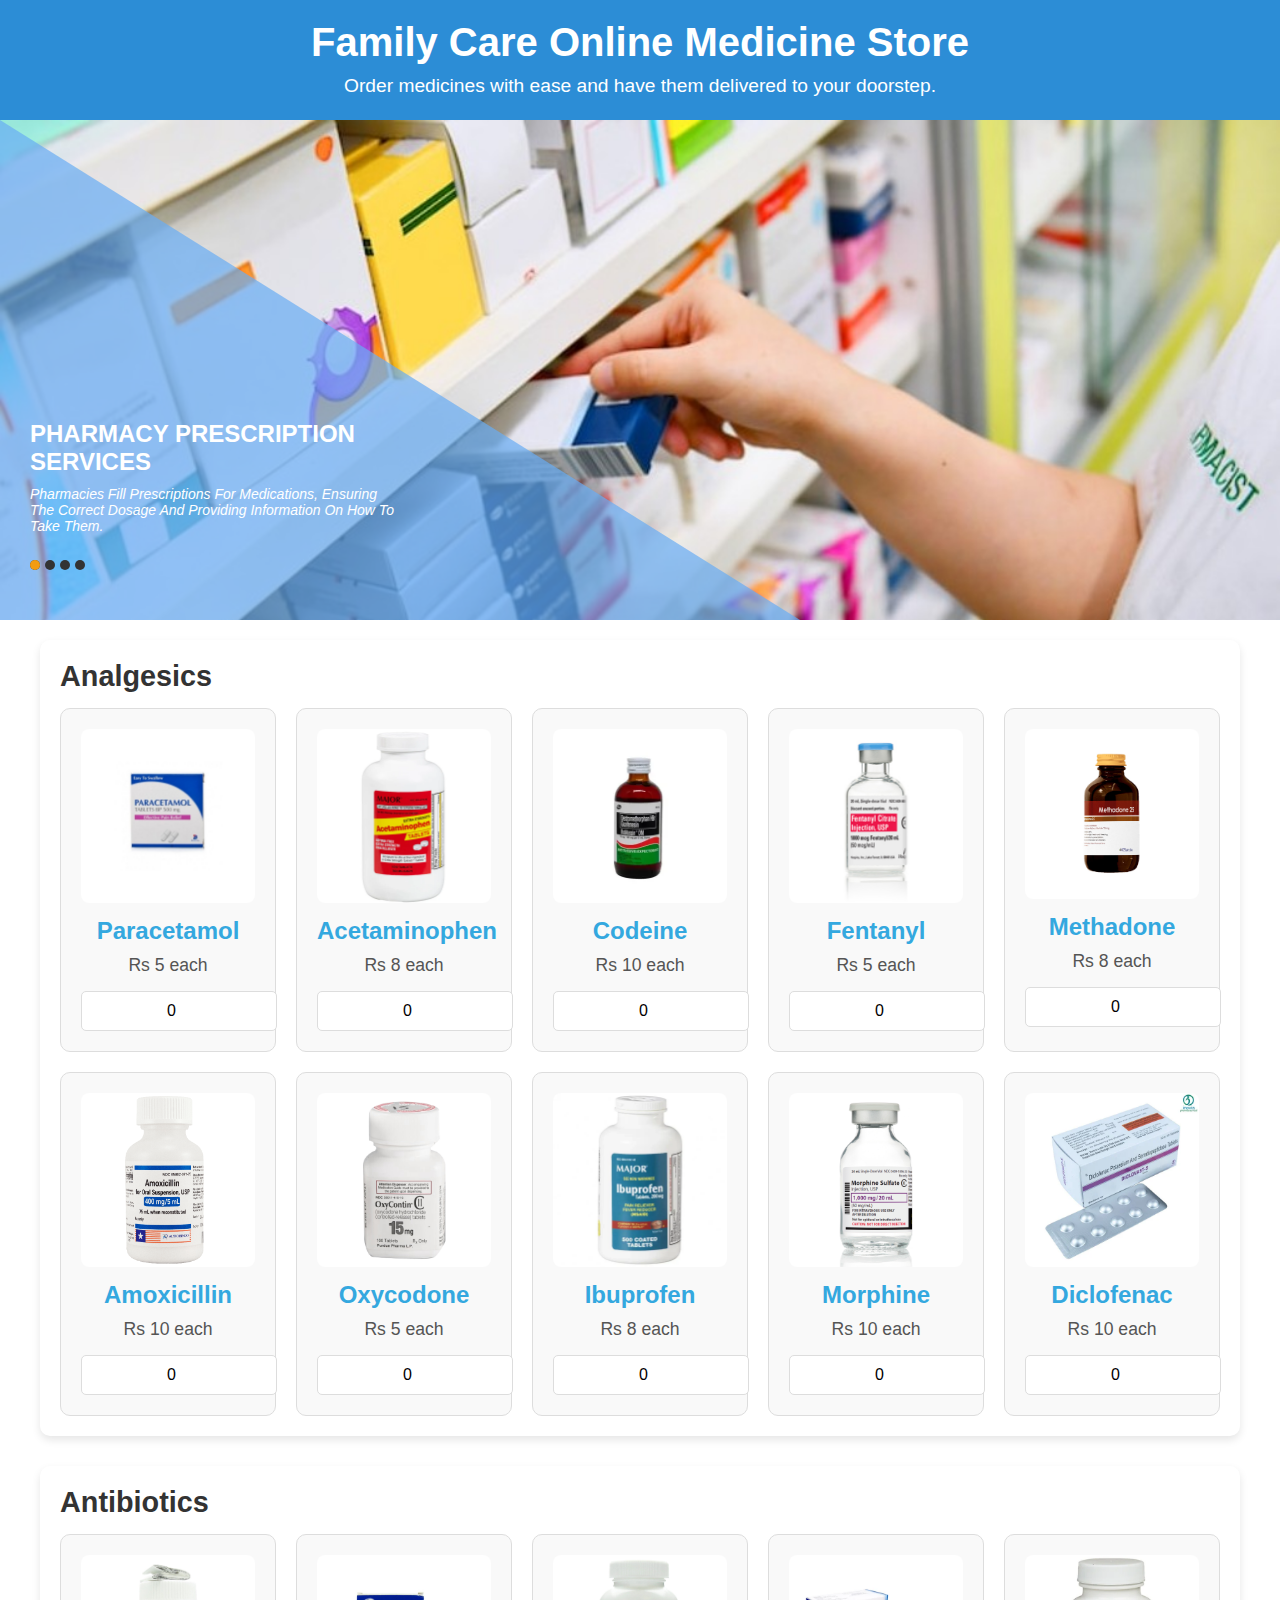
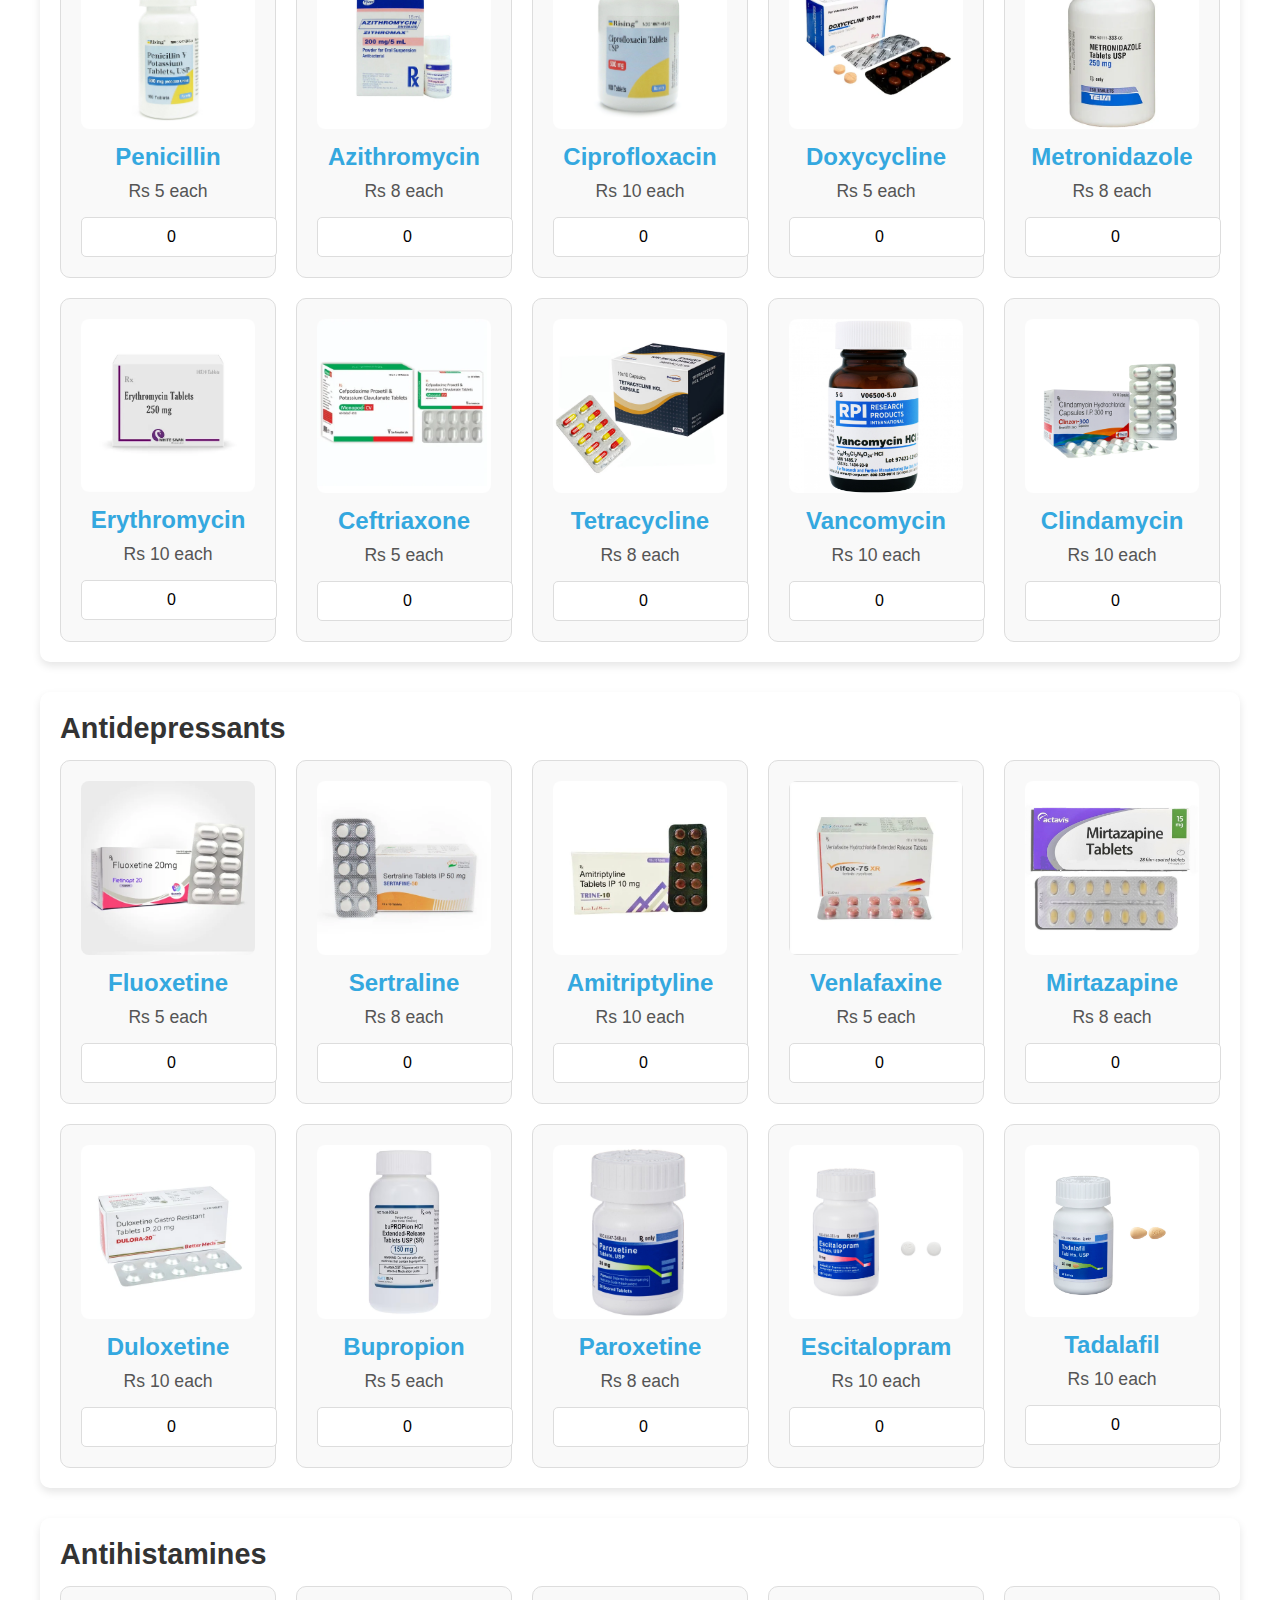
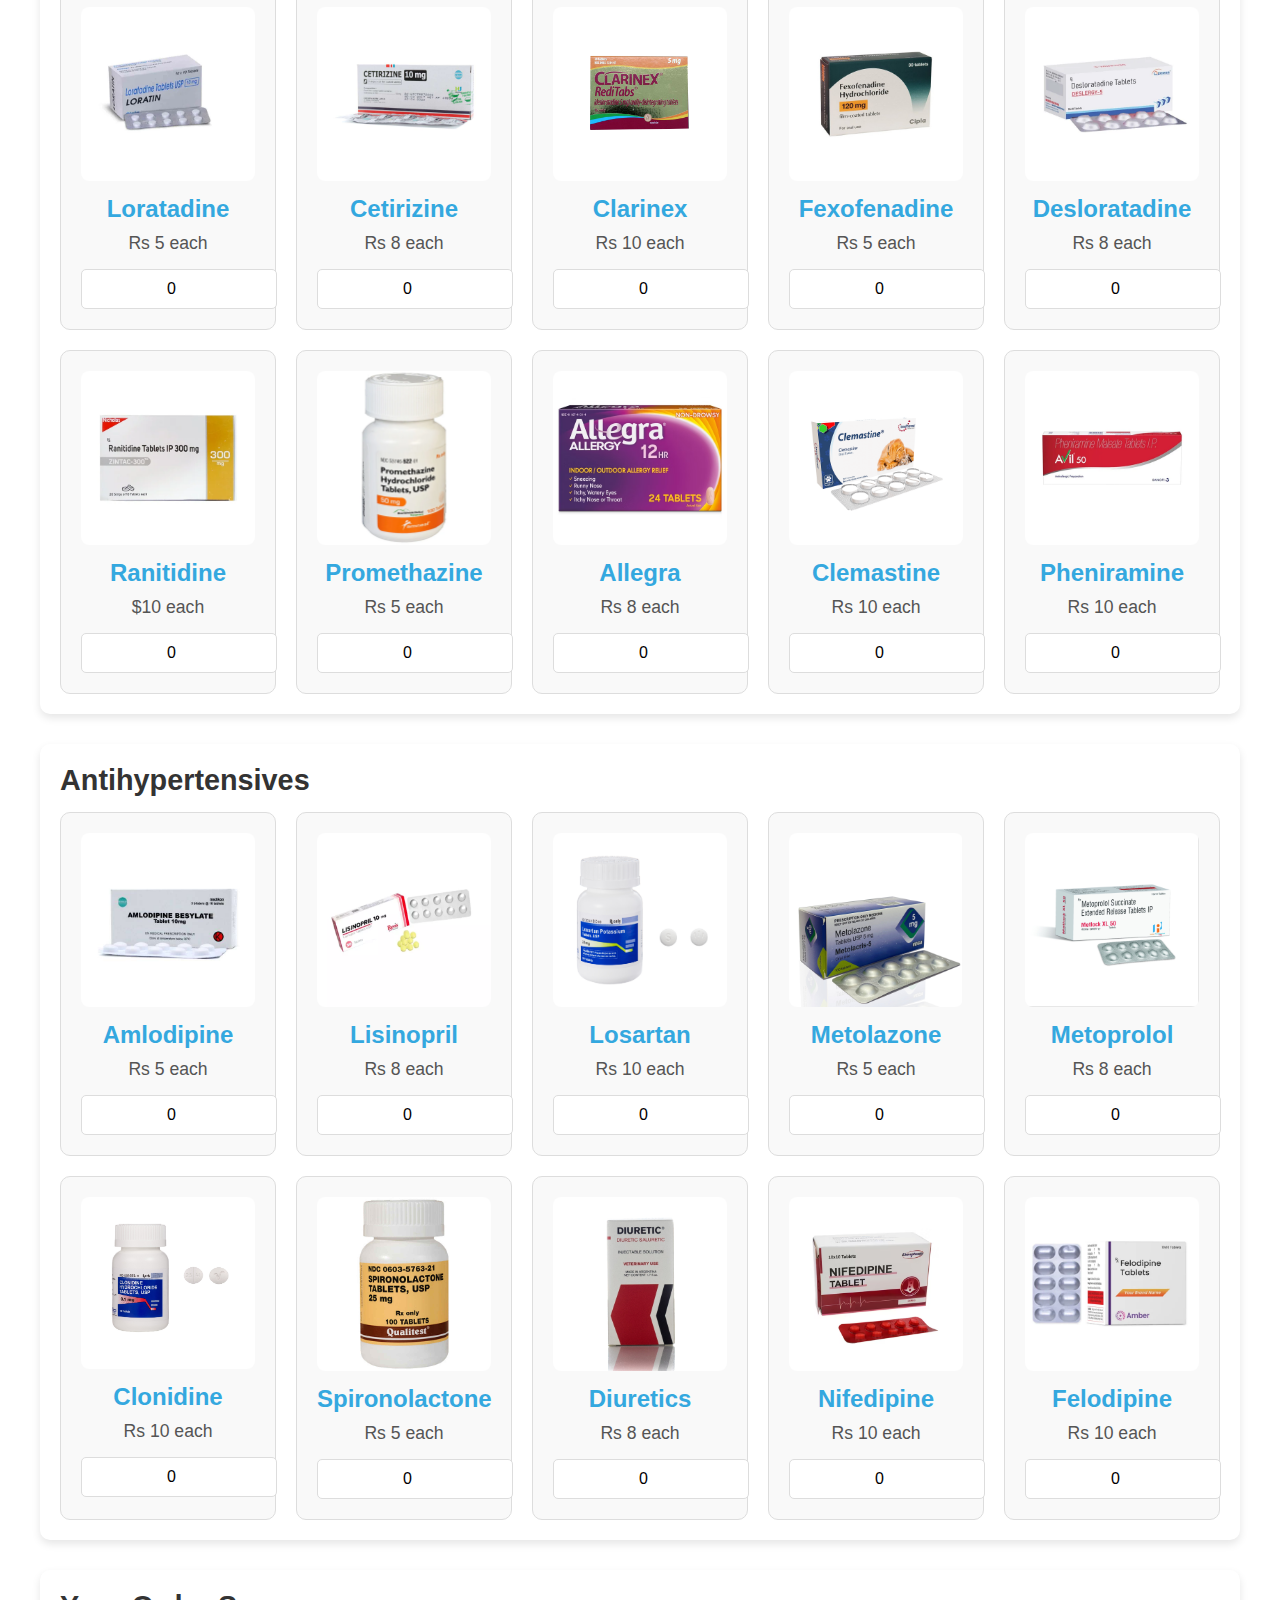
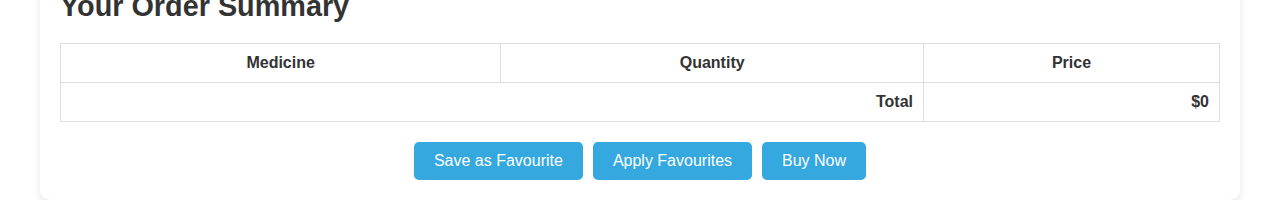
<file: index.html>
<!DOCTYPE html>
<html lang="en">
<head>
  <meta charset="UTF-8">
  <meta name="viewport" content="width=device-width, initial-scale=1.0">
  <title>Medicine Order Page</title>
  <link rel="stylesheet" href="style.css">
</head>
<body>
  <header>
    <h1>Family Care Online Medicine Store</h1>
    <p>Order medicines with ease and have them delivered to your doorstep.</p>
  </header>

  <!-- Slider starts -->
<div id="slider">
  <div class="slides">
    <div class="slider">
      <div class="legend"></div>
      <div class="content">
        <div class="content-txt">
          <h1>Pharmacy Prescription Services</h1>
          <h2>Pharmacies Fill Prescriptions For Medications, Ensuring The Correct Dosage And Providing Information On How To Take Them.</h2>
        </div>
      </div>
      <div class="image">
        <img src="./Images/image 1.jpg">
      </div>
    </div>
    <div class="slider">
      <div class="legend"></div>
      <div class="content">
        <div class="content-txt">
          <h1>Vaccine Administration</h1>
          <h2>Pharmacists Administer Vaccines For Flu, Shingles, Pneumonia, And Other Preventable Diseases.</h2>
        </div>
      </div>
      <div class="image">
        <img src="./Images/Image 2.jpeg">
      </div>
    </div>
    <div class="slider">
      <div class="legend"></div>
      <div class="content">
        <div class="content-txt">
          <h1> Reviewing Medication Profiles</h1>
          <h2>Pharmacists Review Patient Medication Profiles To Identify Potential Drug Interactions Or Contraindications.</h2>
        </div>
      </div>
      <div class="image">
        <img src="./Images/Image 3.jpeg">
      </div>
    </div>
    <div class="slider">
      <div class="legend"></div>
      <div class="content">
        <div class="content-txt">
          <h1>Personalized Medication Advice</h1>
          <h2>Pharmacists Provide Personalized Advice On Medication Regimens And Adherence Strategies.</h2>
        </div>
      </div>
      <div class="image">
        <img src="./Images/Image 4.jpeg">
      </div>
    </div>
  </div>
  <div class="switch">
    <ul>
      <li>
        <div class="on"></div>
      </li>
      <li></li>
      <li></li>
      <li></li>
    </ul>
  </div>
</div>
 <!-- Slider Ends -->

  <main>
    <!-- Analgesics Row -->
    <section id="medicine-selection">
      <h2>Analgesics</h2>
      <div class="medicine-grid">
        <div class="medicine-card">
          <img src="./Images/Paracetamol.jpg" alt="Paracetamol" class="medicine-image">
          <h3>Paracetamol</h3>
          <p>Rs 5 each</p>
          <input type="number" min="0" data-name="Paracetamol" data-price="5" value="0" class="quantity-input">
      </div>
      
        <div class="medicine-card">
          <img src="./Images/Acetaminophen.webp" alt="Acetaminophen" class="medicine-image">
          <h3>Acetaminophen</h3>
          <p>Rs 8 each</p>
          <input type="number" min="0" data-name="Acetaminophen" data-price="8" value="0" class="quantity-input">
        </div>
        <div class="medicine-card">
          <img src="./Images/Codeine.webp" alt="Codeine" class="medicine-image">
          <h3>Codeine</h3>
          <p>Rs 10 each</p>
          <input type="number" min="0" data-name="Codeine" data-price="10" value="0" class="quantity-input">
        </div>
        <div class="medicine-card">
          <img src="./Images/Fentanyl.jpg" alt="Fentanyl" class="medicine-image">
          <h3>Fentanyl</h3>
          <p>Rs 5 each</p>
          <input type="number" min="0" data-name="Fentanyl" data-price="5" value="0" class="quantity-input">
        </div>
        <div class="medicine-card">
          <img src="./Images/Methadone.jpg" alt="Methadone" class="medicine-image">
          <h3>Methadone</h3>
          <p>Rs 8 each</p>
          <input type="number" min="0" data-name="Methadone" data-price="8" value="0" class="quantity-input">
        </div>
        <div class="medicine-card">
          <img src="./Images/Amoxicillin.png" alt="Amoxicillin" class="medicine-image">
          <h3>Amoxicillin</h3>
          <p>Rs 10 each</p>
          <input type="number" min="0" data-name="Amoxicillin" data-price="10" value="0" class="quantity-input">
        </div>
        <div class="medicine-card">
          <img src="./Images/Oxycodone.jpg" alt="Oxycodone" class="medicine-image">
          <h3>Oxycodone</h3>
          <p>Rs 5 each</p>
          <input type="number" min="0" data-name="Oxycodone" data-price="5" value="0" class="quantity-input">
        </div>
        <div class="medicine-card">
          <img src="./Images/Ibuprofen.webp" alt="Ibuprofen" class="medicine-image">
          <h3>Ibuprofen</h3>
          <p>Rs 8 each</p>
          <input type="number" min="0" data-name="Ibuprofen" data-price="8" value="0" class="quantity-input">
        </div>
        <div class="medicine-card">
          <img src="./Images/Morphine.jpg" alt="Morphine" class="medicine-image">
          <h3>Morphine </h3>
          <p>Rs 10 each</p>
          <input type="number" min="0" data-name="Morphine" data-price="10" value="0" class="quantity-input">
        </div>
        <div class="medicine-card">
          <img src="./Images/Diclofenac.webp" alt="Diclofenac" class="medicine-image">
          <h3>Diclofenac</h3>
          <p>Rs 10 each</p>
          <input type="number" min="0" data-name="Diclofenac" data-price="10" value="0" class="quantity-input">
        </div>
      </div>
    </section>


<!-- Antibiotics Row -->
    <section id="medicine-selection">
      <h2>Antibiotics</h2>
      <div class="medicine-grid">
        <div class="medicine-card">
          <img src="./Images/Penicillin.jpeg" alt="Penicillin" class="medicine-image">
          <h3>Penicillin</h3>
          <p>Rs 5 each</p>
          <input type="number" min="0" data-name="Penicillin" data-price="5" value="0" class="quantity-input">
        </div>
        <div class="medicine-card">
          <img src="./Images/Azithromycin.jpg" alt="Azithromycin" class="medicine-image">
          <h3>Azithromycin</h3>
          <p>Rs 8 each</p>
          <input type="number" min="0" data-name="Azithromycin" data-price="8" value="0" class="quantity-input">
        </div>
        <div class="medicine-card">
          <img src="./Images/Ciprofloxacin.jpeg" alt="Ciprofloxacin" class="medicine-image">
          <h3>Ciprofloxacin</h3>
          <p>Rs 10 each</p>
          <input type="number" min="0" data-name="Ciprofloxacin" data-price="10" value="0" class="quantity-input">
        </div>
        <div class="medicine-card">
          <img src="./Images/Doxycycline.webp" alt="Doxycycline" class="medicine-image">
          <h3>Doxycycline</h3>
          <p>Rs 5 each</p>
          <input type="number" min="0" data-name="Doxycycline" data-price="5" value="0" class="quantity-input">
        </div>
        <div class="medicine-card">
          <img src="./Images/Metronidazole.webp" alt="Metronidazole" class="medicine-image">
          <h3>Metronidazole</h3>
          <p>Rs 8 each</p>
          <input type="number" min="0" data-name="Metronidazole" data-price="8" value="0" class="quantity-input">
        </div>
        <div class="medicine-card">
          <img src="./Images/Erythromycin.webp" alt="Erythromycin" class="medicine-image">
          <h3>Erythromycin</h3>
          <p>Rs 10 each</p>
          <input type="number" min="0" data-name="Erythromycin" data-price="10" value="0" class="quantity-input">
        </div>
        <div class="medicine-card">
          <img src="./Images/Ceftriaxone.webp" alt="Ceftriaxone" class="medicine-image">
          <h3>Ceftriaxone</h3>
          <p>Rs 5 each</p>
          <input type="number" min="0" data-name="Ceftriaxone" data-price="5" value="0" class="quantity-input">
        </div>
        <div class="medicine-card">
          <img src="./Images/Tetracycline.avif" alt="Tetracycline" class="medicine-image">
          <h3>Tetracycline</h3>
          <p>Rs 8 each</p>
          <input type="number" min="0" data-name="Tetracycline" data-price="8" value="0" class="quantity-input">
        </div>
        <div class="medicine-card">
          <img src="./Images/Vancomycin.jpg" alt="Vancomycin" class="medicine-image">
          <h3>Vancomycin</h3>
          <p>Rs 10 each</p>
          <input type="number" min="0" data-name="Vancomycin" data-price="10" value="0" class="quantity-input">
        </div>
        <div class="medicine-card">
          <img src="./Images/Clindamycin.png" alt="Clindamycin" class="medicine-image">
          <h3>Clindamycin</h3>
          <p>Rs 10 each</p>
          <input type="number" min="0" data-name="Clindamycin" data-price="10" value="0" class="quantity-input">
        </div>
      </div>
    </section>

 <!-- Antidepressants Row -->
    <section id="medicine-selection">
      <h2>Antidepressants</h2>
      <div class="medicine-grid">
        <div class="medicine-card">
          <img src="./Images/Fluoxetine.webp" alt="Fluoxetine" class="medicine-image">
          <h3>Fluoxetine</h3>
          <p>Rs 5 each</p>
          <input type="number" min="0" data-name="Fluoxetine" data-price="5" value="0" class="quantity-input">
        </div>
        <div class="medicine-card">
          <img src="./Images/Sertraline.webp" alt="Sertraline" class="medicine-image">
          <h3>Sertraline</h3>
          <p>Rs 8 each</p>
          <input type="number" min="0" data-name="Sertraline" data-price="8" value="0" class="quantity-input">
        </div>
        <div class="medicine-card">
          <img src="./Images/Amitriptyline.webp" alt="Amitriptyline" class="medicine-image">
          <h3>Amitriptyline</h3>
          <p>Rs 10 each</p>
          <input type="number" min="0" data-name="Amitriptyline" data-price="10" value="0" class="quantity-input">
        </div>
        <div class="medicine-card">
          <img src="./Images/Venlafaxine.webp" alt="Venlafaxine" class="medicine-image">
          <h3>Venlafaxine</h3>
          <p>Rs 5 each</p>
          <input type="number" min="0" data-name="Venlafaxine" data-price="5" value="0" class="quantity-input">
        </div>
        <div class="medicine-card">
          <img src="./Images/Mirtazapine.jpg" alt="Mirtazapine" class="medicine-image">
          <h3>Mirtazapine </h3>
          <p>Rs 8 each</p>
          <input type="number" min="0" data-name="Mirtazapine" data-price="8" value="0" class="quantity-input">
        </div>
        <div class="medicine-card">
          <img src="./Images/Duloxetine.webp" alt="Duloxetine" class="medicine-image">
          <h3>Duloxetine</h3>
          <p>Rs 10 each</p>
          <input type="number" min="0" data-name="Duloxetine" data-price="10" value="0" class="quantity-input">
        </div>
        <div class="medicine-card">
          <img src="./Images/Bupropion.avif" alt="Bupropion" class="medicine-image">
          <h3>Bupropion</h3>
          <p>Rs 5 each</p>
          <input type="number" min="0" data-name="Bupropion" data-price="5" value="0" class="quantity-input">
        </div>
        <div class="medicine-card">
          <img src="./Images/Paroxetine.jpg" alt="Paroxetine" class="medicine-image">
          <h3>Paroxetine</h3>
          <p>Rs 8 each</p>
          <input type="number" min="0" data-name="Paroxetine" data-price="8" value="0" class="quantity-input">
        </div>
        <div class="medicine-card">
          <img src="./Images/Escitalopram.jpg" alt="Escitalopram" class="medicine-image">
          <h3>Escitalopram</h3>
          <p>Rs 10 each</p>
          <input type="number" min="0" data-name="Escitalopram" data-price="10" value="0" class="quantity-input">
        </div>
        <div class="medicine-card">
          <img src="./Images/Tadalafil.jpg" alt="Tadalafil" class="medicine-image">
          <h3>Tadalafil</h3>
          <p>Rs 10 each</p>
          <input type="number" min="0" data-name="Tadalafil" data-price="10" value="0" class="quantity-input">
        </div>
      </div>
    </section>

 <!-- Antihistamines Row -->
    <section id="medicine-selection">
      <h2>Antihistamines</h2>
      <div class="medicine-grid">
        <div class="medicine-card">
          <img src="./Images/Loratadine.webp" alt="Loratadine" class="medicine-image">
          <h3>Loratadine </h3>
          <p>Rs 5 each</p>
          <input type="number" min="0" data-name="Loratadine" data-price="5" value="0" class="quantity-input">
        </div>
        <div class="medicine-card">
          <img src="./Images/Cetirizine.jpg" alt="Cetirizine" class="medicine-image">
          <h3>Cetirizine</h3>
          <p>Rs 8 each</p>
          <input type="number" min="0" data-name="Cetirizine" data-price="8" value="0" class="quantity-input">
        </div>
        <div class="medicine-card">
          <img src="./Images/Clarinex.jpg" alt="Clarinex" class="medicine-image">
          <h3>Clarinex</h3>
          <p>Rs 10 each</p>
          <input type="number" min="0" data-name="Clarinex" data-price="10" value="0" class="quantity-input">
        </div>
        <div class="medicine-card">
          <img src="./Images/Fexofenadine.jpg" alt="Fexofenadine" class="medicine-image">
          <h3>Fexofenadine</h3>
          <p>Rs 5 each</p>
          <input type="number" min="0" data-name="Fexofenadine" data-price="5" value="0" class="quantity-input">
        </div>
        <div class="medicine-card">
          <img src="./Images/Desloratadine.webp" alt="Desloratadine" class="medicine-image">
          <h3>Desloratadine</h3>
          <p>Rs 8 each</p>
          <input type="number" min="0" data-name="Desloratadine" data-price="8" value="0" class="quantity-input">
        </div>
        <div class="medicine-card">
          <img src="./Images/Ranitidine.webp" alt="Ranitidine" class="medicine-image">
          <h3>Ranitidine</h3>
          <p>$10 each</p>
          <input type="number" min="0" data-name="Ranitidine" data-price="10" value="0" class="quantity-input">
        </div>
        <div class="medicine-card">
          <img src="./Images/Promethazine.webp" alt="Promethazine" class="medicine-image">
          <h3>Promethazine</h3>
          <p>Rs 5 each</p>
          <input type="number" min="0" data-name="Promethazine" data-price="5" value="0" class="quantity-input">
        </div>
        <div class="medicine-card">
          <img src="./Images/Allegra.avif" alt="Allegra" class="medicine-image">
          <h3>Allegra</h3>
          <p>Rs 8 each</p>
          <input type="number" min="0" data-name="Allegra" data-price="8" value="0" class="quantity-input">
        </div>
        <div class="medicine-card">
          <img src="./Images/Clemastine.webp" alt="Clemastine" class="medicine-image">
          <h3>Clemastine</h3>
          <p>Rs 10 each</p>
          <input type="number" min="0" data-name="Clemastine" data-price="10" value="0" class="quantity-input">
        </div>
        <div class="medicine-card">
          <img src="./Images/Pheniramine.webp" alt="Pheniramine" class="medicine-image">
          <h3>Pheniramine</h3>
          <p>Rs 10 each</p>
          <input type="number" min="0" data-name="Pheniramine" data-price="10" value="0" class="quantity-input">
        </div>
      </div>
    </section>

        <!-- Antihypertensives Row -->
    <section id="medicine-selection">
      <h2>Antihypertensives</h2>
      <div class="medicine-grid">
        <div class="medicine-card">
          <img src="./Images/Amlodipine.jpeg" alt="Amlodipine" class="medicine-image">
          <h3>Amlodipine </h3>
          <p>Rs 5 each</p>
          <input type="number" min="0" data-name="Amlodipine" data-price="5" value="0" class="quantity-input">
        </div>
        <div class="medicine-card">
          <img src="./Images/Lisinopril.webp" alt="Lisinopril" class="medicine-image">
          <h3>Lisinopril</h3>
          <p>Rs 8 each</p>
          <input type="number" min="0" data-name="Lisinopril" data-price="8" value="0" class="quantity-input">
        </div>
        <div class="medicine-card">
          <img src="./Images/Losartan.jpg" alt="Losartan" class="medicine-image">
          <h3>Losartan</h3>
          <p>Rs 10 each</p>
          <input type="number" min="0" data-name="Losartan" data-price="10" value="0" class="quantity-input">
        </div>
        <div class="medicine-card">
          <img src="./Images/Metolazone.jpeg" alt="Metolazone" class="medicine-image">
          <h3>Metolazone</h3>
          <p>Rs 5 each</p>
          <input type="number" min="0" data-name="Metolazone" data-price="5" value="0" class="quantity-input">
        </div>
        <div class="medicine-card">
          <img src="./Images/Metoprolol.jpeg" alt="Metoprolol" class="medicine-image">
          <h3>Metoprolol</h3>
          <p>Rs 8 each</p>
          <input type="number" min="0" data-name="Metoprolol" data-price="8" value="0" class="quantity-input">
        </div>
        <div class="medicine-card">
          <img src="./Images/Clonidine.jpg" alt="Clonidine" class="medicine-image">
          <h3>Clonidine</h3>
          <p>Rs 10 each</p>
          <input type="number" min="0" data-name="Clonidine" data-price="10" value="0" class="quantity-input">
        </div>
        <div class="medicine-card">
          <img src="./Images/Spironolactone.jpg" alt="Spironolactone" class="medicine-image">
          <h3>Spironolactone</h3>
          <p>Rs 5 each</p>
          <input type="number" min="0" data-name="Spironolactone" data-price="5" value="0" class="quantity-input">
        </div>
        <div class="medicine-card">
          <img src="./Images/Diuretics.jpg" alt="Diuretics" class="medicine-image">
          <h3>Diuretics</h3>
          <p>Rs 8 each</p>
          <input type="number" min="0" data-name="Diuretics" data-price="8" value="0" class="quantity-input">
        </div>
        <div class="medicine-card">
          <img src="./Images/Nifedipine.avif" alt="Nifedipine" class="medicine-image">
          <h3>Nifedipine</h3>
          <p>Rs 10 each</p>
          <input type="number" min="0" data-name="Nifedipine" data-price="10" value="0" class="quantity-input">
        </div>
        <div class="medicine-card">
          <img src="./Images/Felodipine.webp" alt="Felodipine" class="medicine-image">
          <h3>Felodipine</h3>
          <p>Rs 10 each</p>
          <input type="number" min="0" data-name="Felodipine" data-price="10" value="0" class="quantity-input">
        </div>
      </div>
    </section>

    <section id="order-summary">
      <h2>Your Order Summary</h2>
      <table>
        <thead>
          <tr>
            <th>Medicine</th>
            <th>Quantity</th>
            <th>Price</th>
          </tr>
        </thead>
        <tbody id="order-table-body">

          <!-- Items dynamically added -->
        </tbody>
        <tfoot>
          <tr>
            <th colspan="2">Total</th>
            <th id="total-price">$0</th>
          </tr>
        </tfoot>
      </table>
      <div class="order-buttons">
        <button id="add-to-favourites">Save as Favourite</button>
        <button id="apply-favourites">Apply Favourites</button>
        <button onclick="location.href='checkout.html';" class="btn">Buy Now</button>
      </div>
    </section>
  </main>
  <script src="main.js"></script>
</body>
</html>
</file>
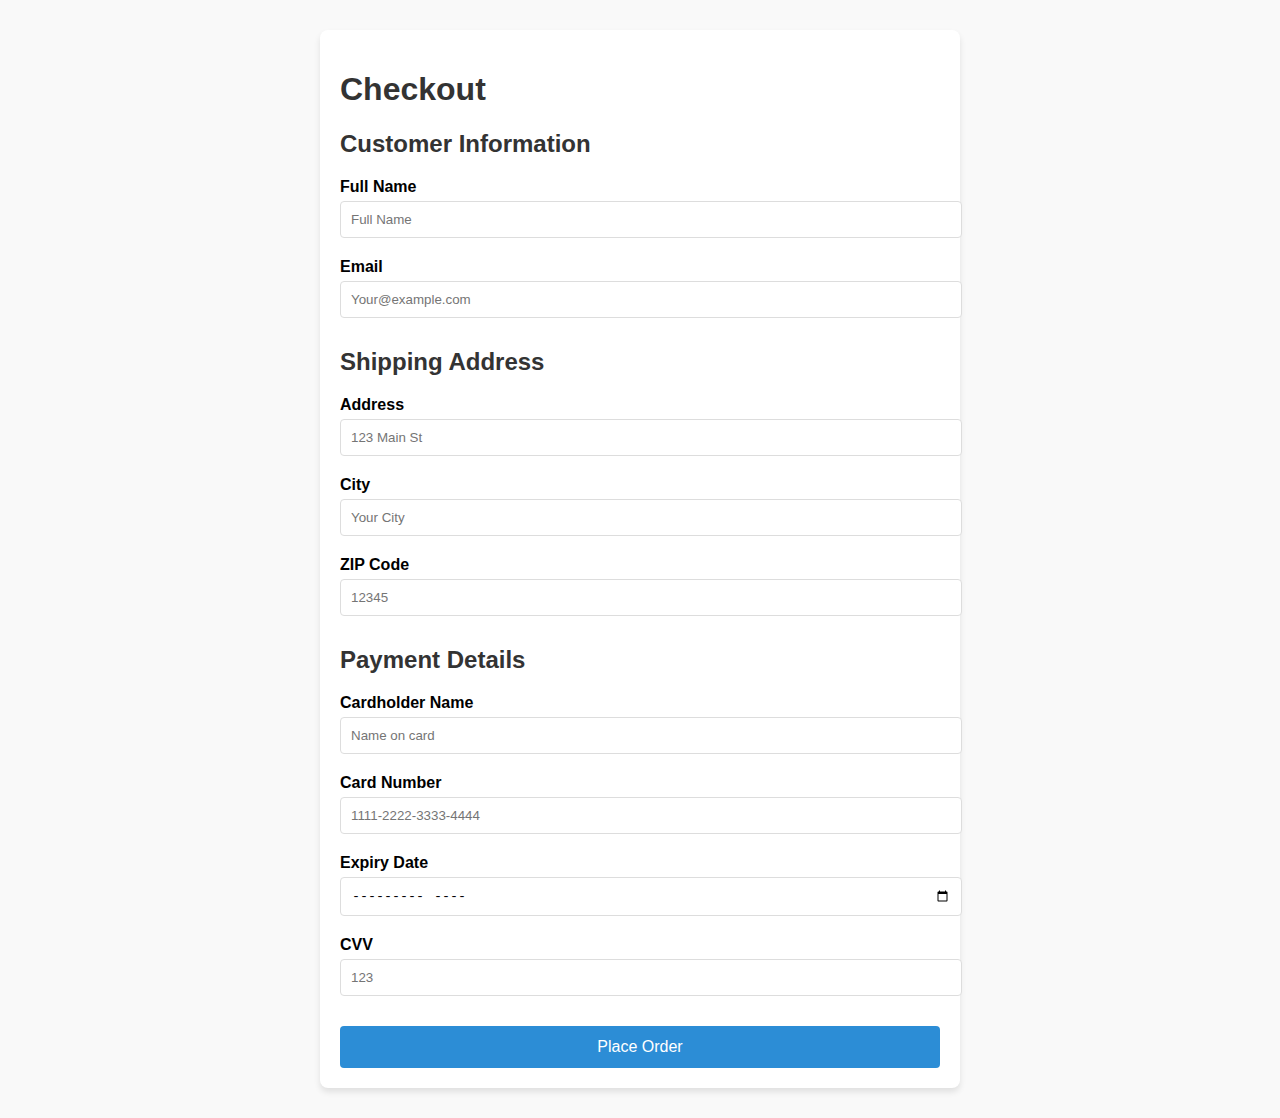
<file: checkout.html>
<!DOCTYPE html>
<html lang="en">
<head>
  <meta charset="UTF-8">
  <meta name="viewport" content="width=device-width, initial-scale=1.0">
  <title>Checkout Page</title>
  <link rel="stylesheet" href="checkout.css">
</head>
<body>
  <div class="checkout-container">
    <h1>Checkout</h1>
    <form id="checkoutForm">
      <!-- Customer Information -->
      <section>
        <h2>Customer Information</h2>
        <label for="name">Full Name</label>
        <input type="text" id="name" placeholder="Full Name" required>
        
        <label for="email">Email</label>
        <input type="email" id="email" placeholder="Your@example.com" required>
      </section>
      
      <!-- Shipping Address -->
     <!-- Shipping Address -->
        <section>
          <h2>Shipping Address</h2>
          <label for="address">Address</label>
          <input type="text" id="address" placeholder="123 Main St" required>
  
          <label for="city">City</label>
          <input type="text" id="city" placeholder="Your City" required>
  
          <label for="zip">ZIP Code</label>
          <input type="text" id="zip" placeholder="12345" required>
          
        </section>

      
      <!-- Payment Information -->
      <section>
        <h2>Payment Details</h2>
        <label for="cardName">Cardholder Name</label>
        <input type="text" id="cardName" placeholder="Name on card" required>
        
        <label for="cardNumber">Card Number</label>
        <input type="text" id="cardNumber" placeholder="1111-2222-3333-4444" required>
        
        <label for="expiry">Expiry Date</label>
        <input type="month" id="expiry" required>
        
        <label for="cvv">CVV</label>
        <input type="text" id="cvv" placeholder="123" required>
      </section>

      <!-- Submit Button -->
      <button type="submit" class="btn-submit">Place Order</button>
    </form>
  </div>
  <script src="./Checkout.js"></script>
</body>
</html>
</file>
<file: style.css>
body {
  font-family: 'Arial', sans-serif;
  margin: 0;
  padding: 0;
  background-color: #f4f4f9;
  color: #333;
}

header {
  text-align: center;
  background: #34a8df;
  color: white;
  padding: 20px 0;
}

header h1 {
  margin: 0;
  font-size: 2.5em;
}

header p {
  font-size: 1.2em;
  margin: 10px 0 0;
}

main {
  max-width: 1200px;
  margin: 20px auto;
  padding: 0 20px;
}

section {
  margin-bottom: 30px;
  padding: 20px;
  background: white;
  border-radius: 10px;
  box-shadow: 0 4px 8px rgba(0, 0, 0, 0.1);
}

section h2 {
  margin-bottom: 15px;
  font-size: 1.8em;
  color: #333;
}

.medicine-grid {
  display: grid;
  grid-template-columns: repeat(auto-fill, minmax(200px, 1fr));
  gap: 20px;
}

.medicine-card {
  background: #f9f9f9;
  border: 1px solid #ddd;
  border-radius: 10px;
  padding: 20px;
  text-align: center;
  transition: transform 0.3s ease, box-shadow 0.3s ease;
}

.medicine-card:hover {
  transform: translateY(-5px);
  box-shadow: 0 4px 12px rgba(0, 0, 0, 0.15);
}

.medicine-card h3 {
  font-size: 1.5em;
  margin-bottom: 10px;
  color: #34a8df;
}

.medicine-card p {
  font-size: 1.1em;
  margin-bottom: 15px;
  color: #555;
}

.quantity-input {
  width: 100%;
  padding: 10px;
  border: 1px solid #ddd;
  border-radius: 5px;
  font-size: 1em;
  text-align: center;
}

table {
  width: 100%;
  border-collapse: collapse;
  margin: 20px 0;
}

table th,
table td {
  padding: 10px;
  border: 1px solid #ddd;
  text-align: center;
}

tfoot th {
  text-align: right;
}

.order-buttons {
  display: flex;
  gap: 10px;
  justify-content: center;
  margin-top: 20px;
}

button {
  background-color: #34a8df;
  color: white;
  border: none;
  padding: 10px 20px;
  border-radius: 5px;
  font-size: 1em;
  cursor: pointer;
  transition: background-color 0.3s ease;
}

button:hover {
  background-color: #000000;
}

footer {
  text-align: center;
  padding: 20px;
  background: #f8f9fa;
  color: #555;
  border-top: 1px solid #ddd;
}



/*sliders*/
/* Reset */
*{margin:0;padding:0;}

body{
  min-width:900px;
}
/* Slider */
#slider{
  width:100%;
  height:500px;
  position:relative;
  overflow:hidden;
}
@keyframes load{
  from{left:-100%;}
  to{left:0;}
}
.slides{
  width:400%;
  height:100%;
  position:relative;
  -webkit-animation:slide 30s infinite;
  -moz-animation:slide 30s infinite;
  animation:slide 30s infinite;
}
.slider{
  width:25%;
  height:100%;
  float:left;
  position:relative;
  z-index:1;
  overflow:hidden;
}
.slide img{
  width:100%;
  height:100%;
}
.slide img{
  width:100%;
  height:100%;
}
.image{
  width:100%;
  height:100%;
}
.image img{
  width:100%;
  height:auto;
}

/* Legend */
.legend{
  border:500px solid transparent;
  border-left:800px solid rgba(104, 173, 243, 0.7);
  border-bottom:0;
  position:absolute;
  bottom:0;
}

/* Contents */
.content{
  width:100%;
  height:100%;
  position:absolute;
  overflow:hidden;
}
.content-txt{
  width:400px;
  height:150px;
  float:left;
  position:relative;
  top:300px;
  -webkit-animation:content-s 7.5s infinite;
  -moz-animation:content-s 7.5s infinite;
  animation:content-s 7.5s infinite;
}
.content-txt h1{
  font-family:Arial;
  text-transform:uppercase;
  font-size:24px;
  color:#fff;
  text-align:left;
  margin-left:30px;
  padding-bottom:10px;
}
.content-txt h2{
  font-family:arial;
  font-weight:normal;
  font-size:14px;
  font-style:italic;
  color:#fff;
  text-align:left;
  margin-left:30px;
}

/* Switch */
.switch{
  width:120px;
  height:10px;
  position:absolute;
  bottom:50px;
  z-index:99;
  left:30px;
}
.switch > ul{
  list-style:none;
}
.switch > ul > li{
  width:10px;
  height:10px;
  border-radius:50%;
  background:#333;
  float:left;
  margin-right:5px;
  cursor:pointer;
}
.switch ul{
  overflow:hidden;
}
.on{
  width:100%;
  height:100%;
  border-radius:50%;
  background:#f39c12;
  position:relative;
  -webkit-animation:on 30s infinite;
  -moz-animation:on 30s infinite;
  animation:on 30s infinite;
}
/* main */
/* Reset */
a{text-decoration:none;color:inherit;}
html{width:100%;height:100%;}

/* Body */
body{
  background:#fff;
}

/* Header */
header{
  width:100%;
  height:80px;
  background:#2c8dd6;
}
.logo{
  width:50px;
  height:65px;
  position:relative;
  top:7.5px;
  float:left;
  margin-left:5%;
}
.logo img{
  width:100%;
  height:100%;
}
nav{
  width:auto;
  height:100%;
  float:right;
  margin-right:5%;
  list-style:none;
}
nav li{
  width:auto;
  margin-right:20px;
  float:left;
}
nav li a{
  font-family:Arial;
  font-size:16px;
  color:#fff;
  line-height:80px;
}
nav select{
  width:150px;
  height:30px;
  margin-top:25px;
  font-family:Arial;
  font-size:14px;
  color:#666;
  border:2px solid #aaa;
  padding-left:10px;
}
nav select:focus{
  outline:none;
}

/* Content */
.container{
  width:70%;
  height:auto;
  padding:20px 0;
  margin:20px auto;
}
.container h1{
  font-family:Arial;
  font-size:24px;
  color:#222;
  text-transform:uppercase;
  margin:20px 0;
}
.container h2{
  font-family:arial;
  font-size:16px;
  color:#444;
  margin-top:10px;
}
.container h3{
  font-family:arial;
  font-weight:normal;
  font-size:16px;
  color:#aaa;
}
.code{
  width:600px;
  height:auto;
  margin:20px auto;
  padding:10px 20px;
  background:#222;
  border-left:10px solid #aaa;
  font-family: arial;
  font-size:16px;
  color:#fff;
}
.code span{
  color:#89A978;
}
.space{
  width:20px;
  height:1px;
  float:left;
}

footer{
  width:100%;
  height:50px;
  background:#222;
}
footer h1{
  font-family:Arial;
  font-weight:normal;
  font-size:14px;
  color:#fff;
  margin-left:5%;
  line-height:50px;
}

#credits{
  position:relative;
  width:100%;
  margin: auto;
  bottom:0;
  margin-bottom:20px;
  font-family:'Open Sans', sans-serif;
  color:#b297a2;
  font-size:10px;
  text-transform: uppercase;
  text-align : center;
}
#credits a {
  color:#b297a2;
}

/* Images */
.medicine-image {
  max-width: 100%;
  height: auto;
  border-radius: 8px;
  margin-bottom: 10px;
}


/* Animation */
@-webkit-keyframes slide{
  0%,100%{
    margin-left:0%;
  }
  21%{
    margin-left:0%;
  }
  25%{
    margin-left:-100%;
  }
  46%{
    margin-left:-100%;
  }
  50%{
    margin-left:-200%;
  }
  71%{
    margin-left:-200%;
  }
  75%{
    margin-left:-300%;
  }
  96%{
    margin-left:-300%;
  }
}
@-moz-keyframes slide{
  0%,100%{
    margin-left:0%;
  }
  21%{
    margin-left:0%;
  }
  25%{
    margin-left:-100%;
  }
  46%{
    margin-left:-100%;
  }
  50%{
    margin-left:-200%;
  }
  71%{
    margin-left:-200%;
  }
  75%{
    margin-left:-300%;
  }
  96%{
    margin-left:-300%;
  }
}
@keyframes slide{
  0%,100%{
    margin-left:0%;
  }
  21%{
    margin-left:0%;
  }
  25%{
    margin-left:-100%;
  }
  46%{
    margin-left:-100%;
  }
  50%{
    margin-left:-200%;
  }
  71%{
    margin-left:-200%;
  }
  75%{
    margin-left:-300%;
  }
  96%{
    margin-left:-300%;
  }
}

@-webkit-keyframes content-s{
  0%{left:-420px;}
  10%{left:0px;}
  30%{left:0px;}
  40%{left:0px;}
  50%{left:0px;}
  60%{left:0px;}
  70%{left:0;}
  80%{left:-420px;}
  90%{left:-420px;}
  100%{left:-420px;}
}
@-moz-keyframes content-s{
  0%{left:-420px;}
  10%{left:0px;}
  30%{left:0px;}
  40%{left:0px;}
  50%{left:0px;}
  60%{left:0px;}
  70%{left:0;}
  80%{left:-420px;}
  90%{left:-420px;}
  100%{left:-420px;}
}
@keyframes content-s{
  0%{left:-420px;}
  10%{left:20px;}
  15%{left:0px;}
  30%{left:0px;}
  40%{left:0px;}
  50%{left:0px;}
  60%{left:0px;}
  70%{left:0;}
  80%{left:-420px;}
  90%{left:-420px;}
  100%{left:-420px;}
}

@-webkit-keyframes on{
  0%,100%{
    margin-left:0%;
  }
  21%{
    margin-left:0%;
  }
  25%{
    margin-left:15px;
  }
  46%{
    margin-left:15px;
  }
  50%{
    margin-left:30px;
  }
  71%{
    margin-left:30px;
  }
  75%{
    margin-left:45px;
  }
  96%{
    margin-left:45px;
  }
}

@-moz-keyframes on{
  0%,100%{
    margin-left:0%;
  }
  21%{
    margin-left:0%;
  }
  25%{
    margin-left:15px;
  }
  46%{
    margin-left:15px;
  }
  50%{
    margin-left:30px;
  }
  71%{
    margin-left:30px;
  }
  75%{
    margin-left:45px;
  }
  96%{
    margin-left:45px;
  }
}

@keyframes on{
  0%,100%{
    margin-left:0%;
  }
  21%{
    margin-left:0%;
  }
  25%{
    margin-left:15px;
  }
  46%{
    margin-left:15px;
  }
  50%{
    margin-left:30px;
  }
  71%{
    margin-left:30px;
  }
  75%{
    margin-left:45px;
  }
  96%{
    margin-left:45px;
  }
}
</file>
<file: checkout.css>
/* styles.css */
body {
  font-family: Arial, sans-serif;
  margin: 0;
  padding: 0;
  background-color: #f9f9f9;
}

.checkout-container {
  max-width: 600px;
  margin: 30px auto;
  background: #fff;
  padding: 20px;
  border-radius: 8px;
  box-shadow: 0 4px 6px rgba(0, 0, 0, 0.1);
}

h1, h2 {
  color: #333;
}

form section {
  margin-bottom: 20px;
}

label {
  display: block;
  margin: 10px 0 5px;
  font-weight: bold;
}

input, select {
  width: 100%;
  padding: 10px;
  margin-bottom: 10px;
  border: 1px solid #ddd;
  border-radius: 4px;
}

input:focus, select:focus {
  border-color: #007BFF;
  outline: none;
}

.order-summary {
  border-top: 1px solid #ddd;
  padding-top: 10px;
}

.btn-submit {
  display: block;
  width: 100%;
  padding: 12px;
  background-color: #2c8dd6;
  color: #fff;
  border: none;
  border-radius: 4px;
  font-size: 16px;
  cursor: pointer;
}

.btn-submit:hover {
  background-color: #0056b3;
}
</file>
